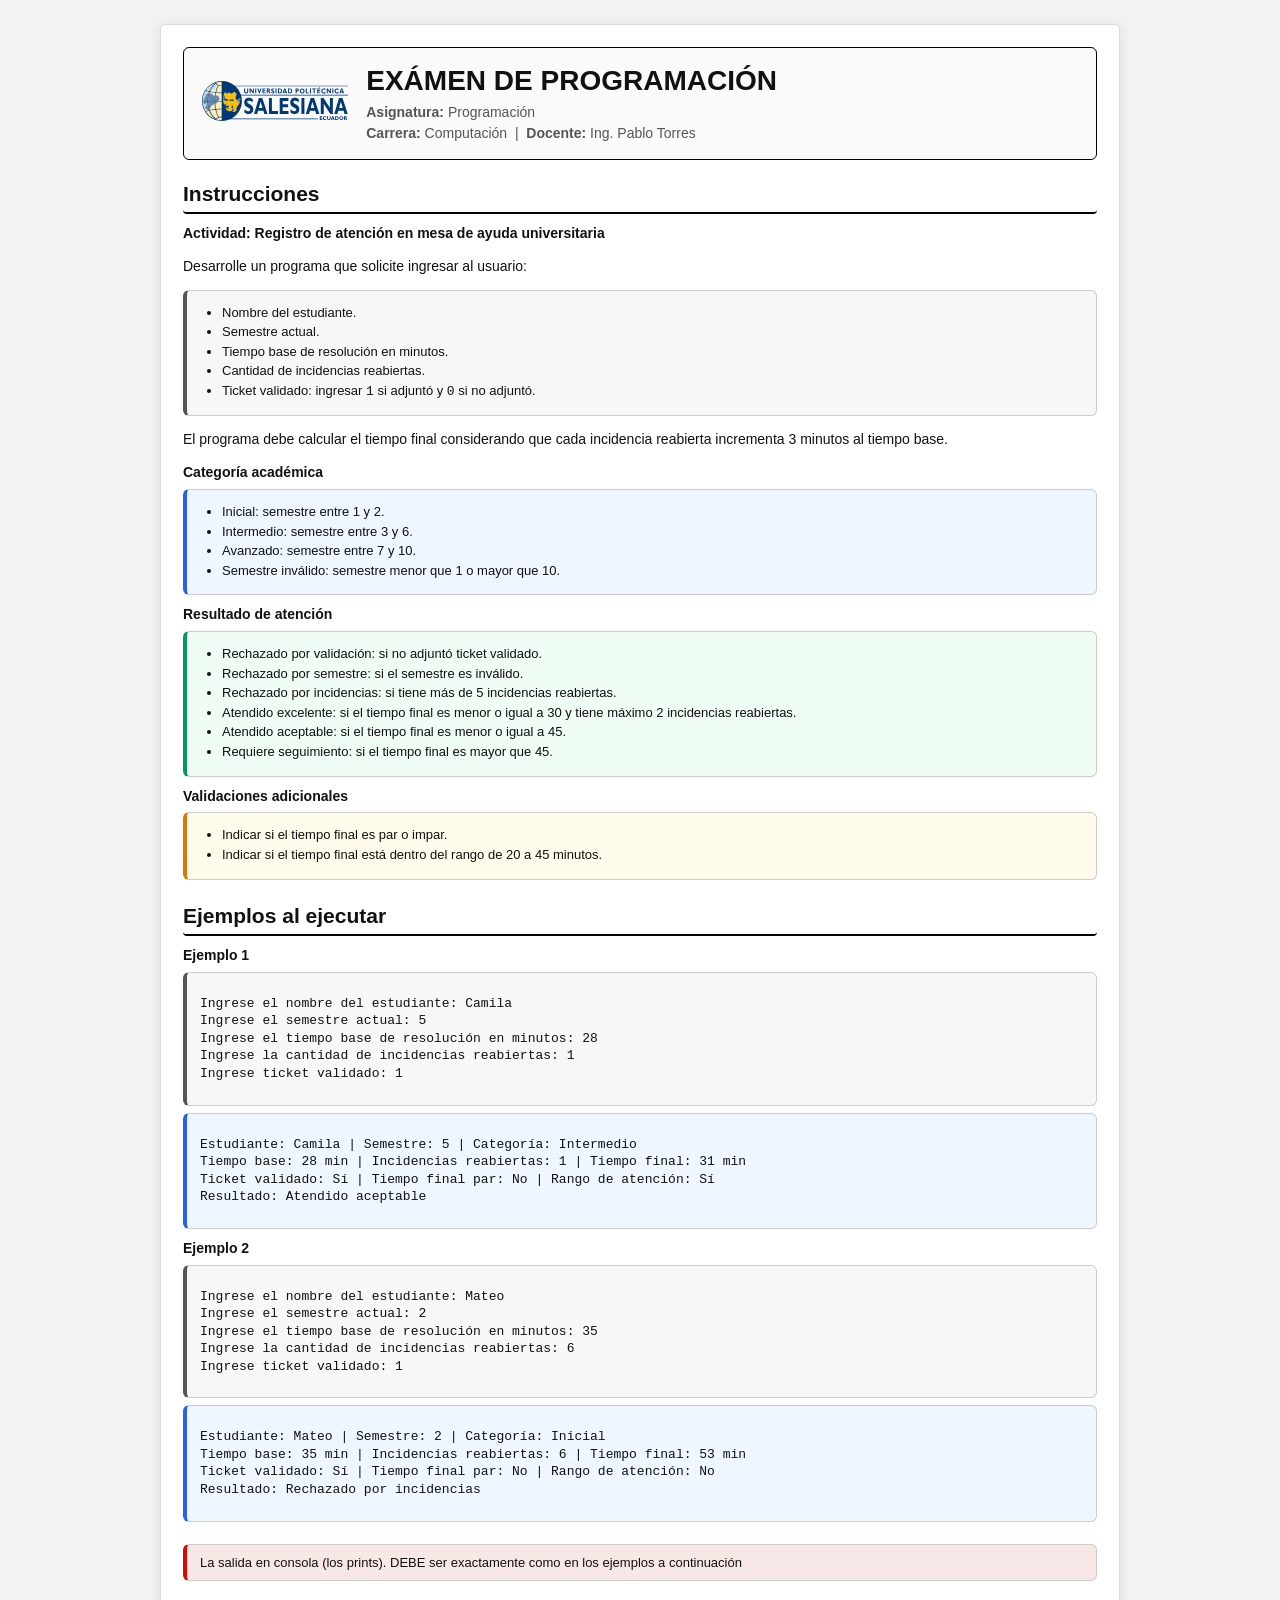
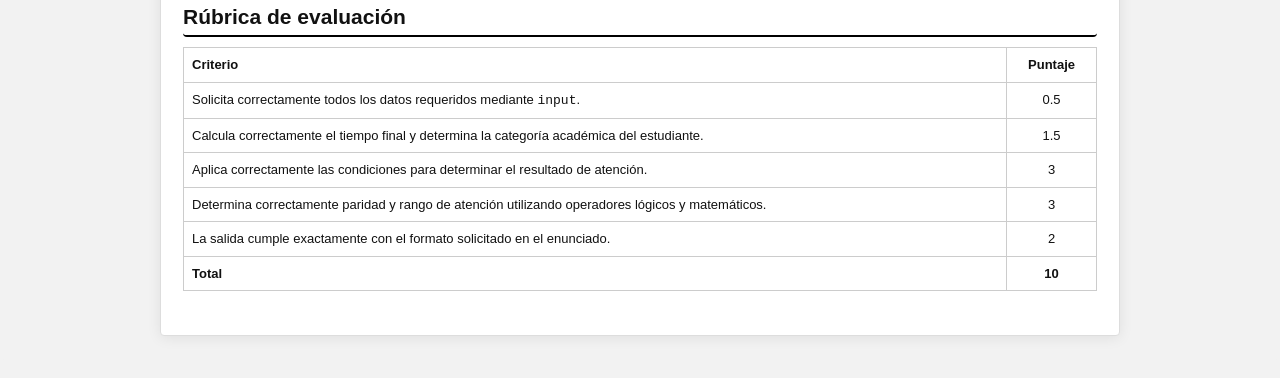
<file: unidad3/01-exa-interciclo-3.3.html>
<!DOCTYPE html>
<html lang="es">

<head>
    <meta charset="UTF-8" />
    <meta
        name="viewport"
        content="width=device-width, initial-scale=1.0"
    />
    <title>Exámen de Programación</title>
    <link
        rel="stylesheet"
        href="../css/styles-formato.css"
    >
    <link
        rel="stylesheet"
        href="../css/styles-components.css"
    >
</head>

<body>
    <main
        class="page"
        id="practice-content"
    >

        <!-- ENCABEZADO -->
        <div class="eva-header">
            <div>
                <img
                    src="../assets/ups-svg-plain.svg"
                    alt="UPS"
                    class="logo-img"
                >
            </div>
            <div class="header-info">
                <h1>EXÁMEN DE PROGRAMACIÓN</h1>
                <p><strong>Asignatura:</strong> Programación</p>
                <p>
                    <strong>Carrera:</strong> Computación &nbsp;|&nbsp;
                    <strong>Docente:</strong> Ing. Pablo Torres
                </p>
            </div>
        </div>

        <div class="section">
            <h2>Instrucciones</h2>

            <h4>Actividad: Registro de atención en mesa de ayuda universitaria</h4>
            <p>Desarrolle un programa que solicite ingresar al usuario:</p>
            <div class="card neutral">
                <ul>
                    <li>Nombre del estudiante.</li>
                    <li>Semestre actual.</li>
                    <li>Tiempo base de resolución en minutos.</li>
                    <li>Cantidad de incidencias reabiertas.</li>
                    <li>Ticket validado: ingresar <code>1</code> si adjuntó y <code>0</code> si no adjuntó.</li>
                </ul>
            </div>

            <p>El programa debe calcular el tiempo final considerando que cada incidencia reabierta incrementa 3 minutos
                al tiempo base.</p>

            <h4>Categoría académica</h4>
            <div class="card info">
                <ul>
                    <li>Inicial: semestre entre 1 y 2.</li>
                    <li>Intermedio: semestre entre 3 y 6.</li>
                    <li>Avanzado: semestre entre 7 y 10.</li>
                    <li>Semestre inválido: semestre menor que 1 o mayor que 10.</li>
                </ul>
            </div>

            <h4>Resultado de atención</h4>
            <div class="card req">
                <ul>
                    <li>Rechazado por validación: si no adjuntó ticket validado.</li>
                    <li>Rechazado por semestre: si el semestre es inválido.</li>
                    <li>Rechazado por incidencias: si tiene más de 5 incidencias reabiertas.</li>
                    <li>Atendido excelente: si el tiempo final es menor o igual a 30 y tiene máximo 2 incidencias
                        reabiertas.</li>
                    <li>Atendido aceptable: si el tiempo final es menor o igual a 45.</li>
                    <li>Requiere seguimiento: si el tiempo final es mayor que 45.</li>
                </ul>
            </div>

            <h4>Validaciones adicionales</h4>
            <div class="card warn">
                <ul>
                    <li>Indicar si el tiempo final es par o impar.</li>
                    <li>Indicar si el tiempo final está dentro del rango de 20 a 45 minutos.</li>
                </ul>
            </div>


        </div>

        <div class="section">
            <h2>Ejemplos al ejecutar</h2>

            <h4>Ejemplo 1</h4>
            <div class="card neutral">
                <pre><code>Ingrese el nombre del estudiante: Camila
Ingrese el semestre actual: 5
Ingrese el tiempo base de resolución en minutos: 28
Ingrese la cantidad de incidencias reabiertas: 1
Ingrese ticket validado: 1</code></pre>
            </div>
            <div class="card info">
                <pre><code>Estudiante: Camila | Semestre: 5 | Categoría: Intermedio
Tiempo base: 28 min | Incidencias reabiertas: 1 | Tiempo final: 31 min
Ticket validado: Sí | Tiempo final par: No | Rango de atención: Sí
Resultado: Atendido aceptable</code></pre>
            </div>

            <h4>Ejemplo 2</h4>
            <div class="card neutral">
                <pre><code>Ingrese el nombre del estudiante: Mateo
Ingrese el semestre actual: 2
Ingrese el tiempo base de resolución en minutos: 35
Ingrese la cantidad de incidencias reabiertas: 6
Ingrese ticket validado: 1</code></pre>
            </div>
            <div class="card info">
                <pre><code>Estudiante: Mateo | Semestre: 2 | Categoría: Inicial
Tiempo base: 35 min | Incidencias reabiertas: 6 | Tiempo final: 53 min
Ticket validado: Sí | Tiempo final par: No | Rango de atención: No
Resultado: Rechazado por incidencias</code></pre>
            </div>
        </div>

        <div class="section">

            <div class="card alert">

                La salida en consola (los prints). DEBE ser exactamente como en los ejemplos a continuación


            </div>
        </div>
        <div class="section">
            <h2>Rúbrica de evaluación</h2>

            <table
                class="rubric-table"
                style="width:100%; border-collapse: collapse; font-size: 13px;"
            >
                <thead>
                    <tr>
                        <th style="border:1px solid #ccc; padding:8px; text-align:left;">Criterio</th>
                        <th style="border:1px solid #ccc; padding:8px; text-align:center; width:90px;">Puntaje</th>
                    </tr>
                </thead>
                <tbody>
                    <tr>
                        <td style="border:1px solid #ccc; padding:8px;">Solicita correctamente todos los datos
                            requeridos mediante <code>input</code>.</td>
                        <td style="border:1px solid #ccc; padding:8px; text-align:center;">0.5</td>
                    </tr>
                    <tr>
                        <td style="border:1px solid #ccc; padding:8px;">Calcula correctamente el tiempo final y
                            determina la categoría académica del estudiante.</td>
                        <td style="border:1px solid #ccc; padding:8px; text-align:center;">1.5</td>
                    </tr>
                    <tr>
                        <td style="border:1px solid #ccc; padding:8px;">Aplica correctamente las condiciones para
                            determinar el resultado de atención.</td>
                        <td style="border:1px solid #ccc; padding:8px; text-align:center;">3</td>
                    </tr>
                    <tr>
                        <td style="border:1px solid #ccc; padding:8px;">Determina correctamente paridad y rango de
                            atención utilizando operadores lógicos y matemáticos.</td>
                        <td style="border:1px solid #ccc; padding:8px; text-align:center;">3</td>
                    </tr>
                    <tr>
                        <td style="border:1px solid #ccc; padding:8px;">La salida cumple exactamente con el formato
                            solicitado en el enunciado.</td>
                        <td style="border:1px solid #ccc; padding:8px; text-align:center;">2</td>
                    </tr>
                    <tr>
                        <td style="border:1px solid #ccc; padding:8px;"><strong>Total</strong></td>
                        <td style="border:1px solid #ccc; padding:8px; text-align:center;"><strong>10</strong></td>
                    </tr>
                </tbody>
            </table>
        </div>



    </main>
    <div
        id="securityOverlay"
        class="security-overlay"
    >
        <div class="security-box">
            <h2>Contenido protegido</h2>
            <p>La evaluación se ocultó porque la ventana perdió el foco.</p>
            <small>Regrese a la página para continuar.</small>
        </div>
    </div>
    <script src="../js/protection.js"></script>
    <!-- <script src="../js/protection-security-overlay.js"></script> -->

</body>

</html>
</file>
<file: css/styles-formato.css>
:root {
    --border: #000;
    --text: #111;
    --muted: #555;
    --page-width: 960px;
}

* {
    box-sizing: border-box;
    border-radius: 4px;

}

html,
body {
    margin: 0;
    padding: 0;
    background: #f2f2f2;
    color: var(--text);
    font-family: Arial, Helvetica, sans-serif;
    font-size: 14px;
    line-height: 1.35;
    user-select: none;
}

body {
    padding: 24px 12px;
}


.security-overlay {
    position: fixed;
    inset: 0;
    z-index: 999999;
    display: none;
    align-items: center;
    justify-content: center;
    background: #000;
    color: #fff;
    text-align: center;
    padding: 2rem;
}

.security-overlay.active {
    display: flex;
}

.security-box {
    max-width: 520px;
    border: 1px solid #444;
    padding: 2rem;
    border-radius: 1rem;
    background: #111;
}

body.content-hidden main,
body.content-hidden header,
body.content-hidden section,
body.content-hidden article {
    filter: blur(12px);
    pointer-events: none;
    user-select: none;
}


.page {
    max-width: var(--page-width);
    margin: 0 auto;
    background: #fff;
    padding: 22px;
    border: 1px solid #ddd;
    box-shadow: 0 2px 14px rgba(0, 0, 0, .08);
}

.guide-table {
    width: 100%;
    border-collapse: collapse;
    table-layout: fixed;
    border: 1px solid var(--border);
}

.guide-table td,
.guide-table th {
    border: 1px solid var(--border);
    padding: 7px 8px;
    vertical-align: top;
}

.logo-cell {
    width: 18%;
    height: 54px;
    text-align: center;
    vertical-align: middle !important;
    font-weight: 700;
}

.logo-placeholder {
    width: 140px;
    height: 38px;
    border: 1px solid #999;
    display: inline-flex;
    align-items: center;
    justify-content: center;
    font-size: 12px;
    color: #444;
}

.logo-cell {
    text-align: center;
    vertical-align: middle;
}

.logo-img {
    height: 40px;
    max-width: 100%;
    object-fit: contain;
}

.title-cell {
    text-align: center;
    font-weight: 700;
    vertical-align: middle !important;
    font-size: 14px;
}

.center {
    text-align: center;
}

.bold {
    font-weight: 700;
}

.section-label {
    width: 18%;
    font-weight: 700;
    text-align: left;
    vertical-align: middle !important;
}

.section-content {
    width: 82%;
}

.small {
    font-size: 12px;
}

.muted {
    color: var(--muted);
}

ol,
ul {
    margin-top: 4px;
    margin-bottom: 6px;
    padding-left: 22px;
}

li {
    margin: 2px 0;
}

h3,
h4 {
    margin: 8px 0 4px;
    font-size: 14px;
}

.rubric {
    width: 100%;
    border-collapse: collapse;
    margin-top: 8px;
    font-size: 13px;
}

.rubric th,
.rubric td {
    border: 1px solid var(--border);
    padding: 5px 6px;
}

.rubric th {
    text-align: center;
    font-weight: 700;
    background: #f5f5f5;
}

.rubric .subtotal td {
    font-weight: 700;
}

code {
    font-family: "Courier New", Consolas, monospace;
    font-size: 13px;
}

.code-line {
    display: block;
    font-family: "Courier New", Consolas, monospace;
    background: #f7f7f7;
    border: 1px solid #bbb;
    padding: 6px 8px;
    margin: 6px 0;
    white-space: pre-wrap;
}

.console {
    background: #08101f;
    color: #d8e86f;
    border: 1px solid #111;
    padding: 12px 14px;
    margin: 8px 0 14px;
    font-family: "Courier New", Consolas, monospace;
    font-size: 12px;
    line-height: 1.25;
    white-space: pre;
    overflow-x: auto;
    user-select: none;
}

.console .orange {
    color: #ff9b45;
    font-weight: 700;
}

.console .cyan {
    color: #8ed0ff;
}

.footer {
    display: flex;
    justify-content: space-between;
    margin-top: 16px;
    font-family: "Times New Roman", serif;
    font-size: 12px;
}

.signature {
    margin-top: 22px;
}

@media print {
    body {
        background: white;
        padding: 0;
    }

    .page {
        max-width: none;
        margin: 0;
        padding: 0;
        border: none;
        box-shadow: none;
    }

    .console {
        white-space: pre-wrap;
        overflow: visible;
    }
}
</file>
<file: css/styles-components.css>
.eva-header {
    display: flex;
    align-items: center;
    gap: 18px;
    border: 1px solid var(--border);
    padding: 14px 18px;
    margin-bottom: 20px;
    background: #fafafa;
    border-radius: 6px;
}


.eva-header .header-info p {
    margin: 2px 0;
    /* font-size: 13px; */
    color: var(--muted);
}


.eva-header .header-info h1 {
    margin: 0 0 3px;
    /* font-size: 14px; */
    font-weight: 700;
}

.section {
    margin-bottom: 22px;
}

.section>h2 {
    /* font-size: 14px; */
    font-weight: 700;
    border-bottom: 2px solid var(--border);
    padding-bottom: 4px;
    margin: 0 0 10px;
}

.section>h4,
.section h4 {
    margin: 10px 0 4px;
    /* font-size: 13px; */
}

.card {
    border: 1px solid #ccc;
    border-left: 4px solid #555;
    padding: 9px 13px;
    margin: 7px 0;
    font-size: 13px;
    border-radius: 6px;
}

.card.info {
    border-left-color: #2563eb;
    background: #eff6ff;
}

.card.warn {
    border-left-color: #d97706;
    background: #fffbeb;
}

.card.alert {
    border-left-color: #d90a06;
    background: #f8e7e7;
    margin-bottom: 7px;
}

.card.req {
    border-left-color: #059669;
    background: #f0fdf4;
}

.card.neutral {
    border-left-color: #555;
    background: #f7f7f7;
}

@media (max-width: 640px) {
    .eva-header {
        flex-direction: column;
        align-items: flex-start;
    }
}


@media print {
    .card {
        break-inside: avoid;
    }

    .section {
        break-inside: avoid;
    }
}

/* .eva-header {
           display: flex;
           align-items: center;
           gap: 18px;
           border: 1px solid var(--border);
           padding: 14px 18px;
           margin-bottom: 20px;
           background: #fafafa;
       }

       .eva-header .header-info h1 {
           margin: 0 0 3px;
           font-size: 14px;
           font-weight: 700;
       }

       .eva-header .header-info p {
           margin: 2px 0;
           font-size: 13px;
           color: var(--muted);
       }

       

       

      

       @media (max-width: 640px) {
           .eva-header {
               flex-direction: column;
               align-items: flex-start;
           }
       }

       @media print {
           .card {
               break-inside: avoid;
           }

           .section {
               break-inside: avoid;
           }
       } */
</file>
